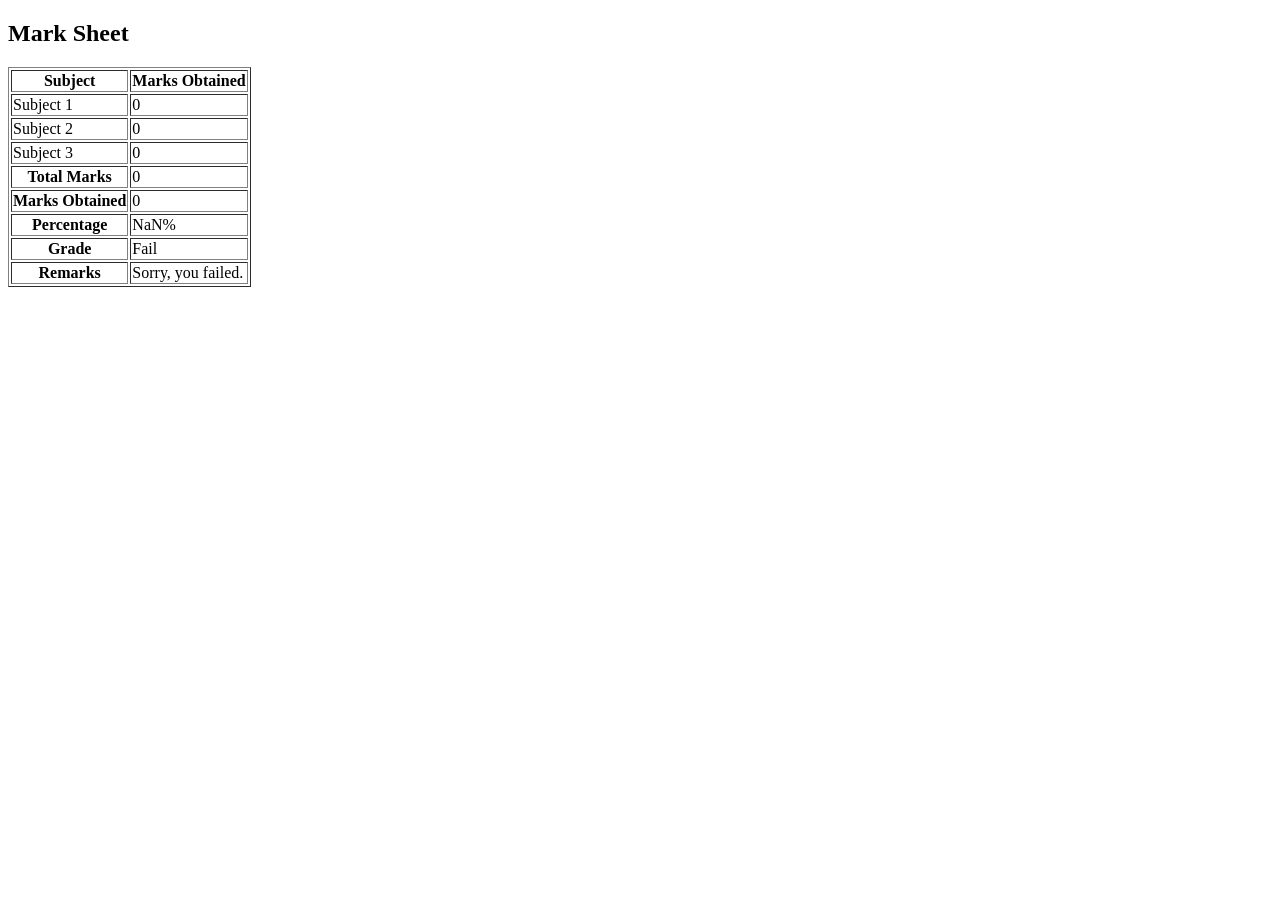
<file: chapter 10-11/index.html>
<!DOCTYPE html>
<html lang="en">
<head>
    <meta charset="UTF-8">
    <meta name="viewport" content="width=device-width, initial-scale=1.0">
    <title>Document</title>
</head>
<body>
    <script src="app.js"></script>
</body>
</html>
</file>
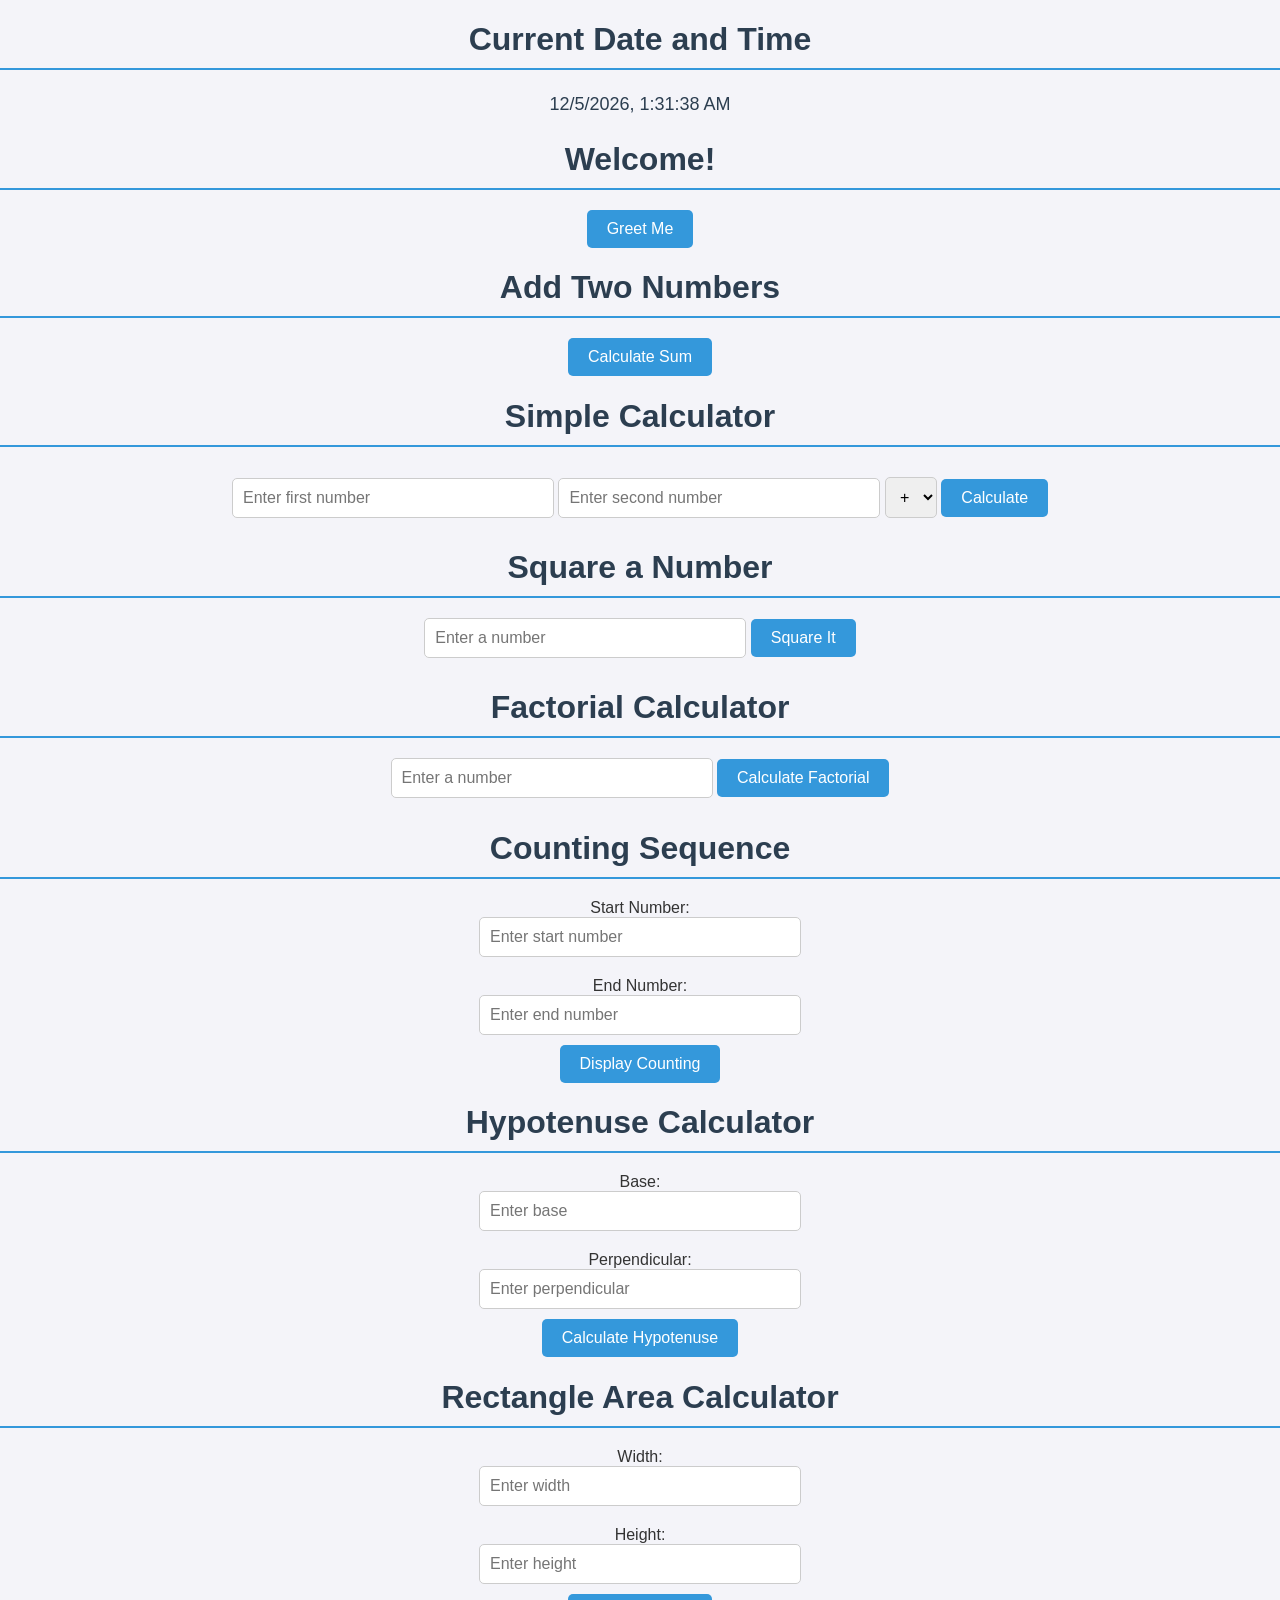
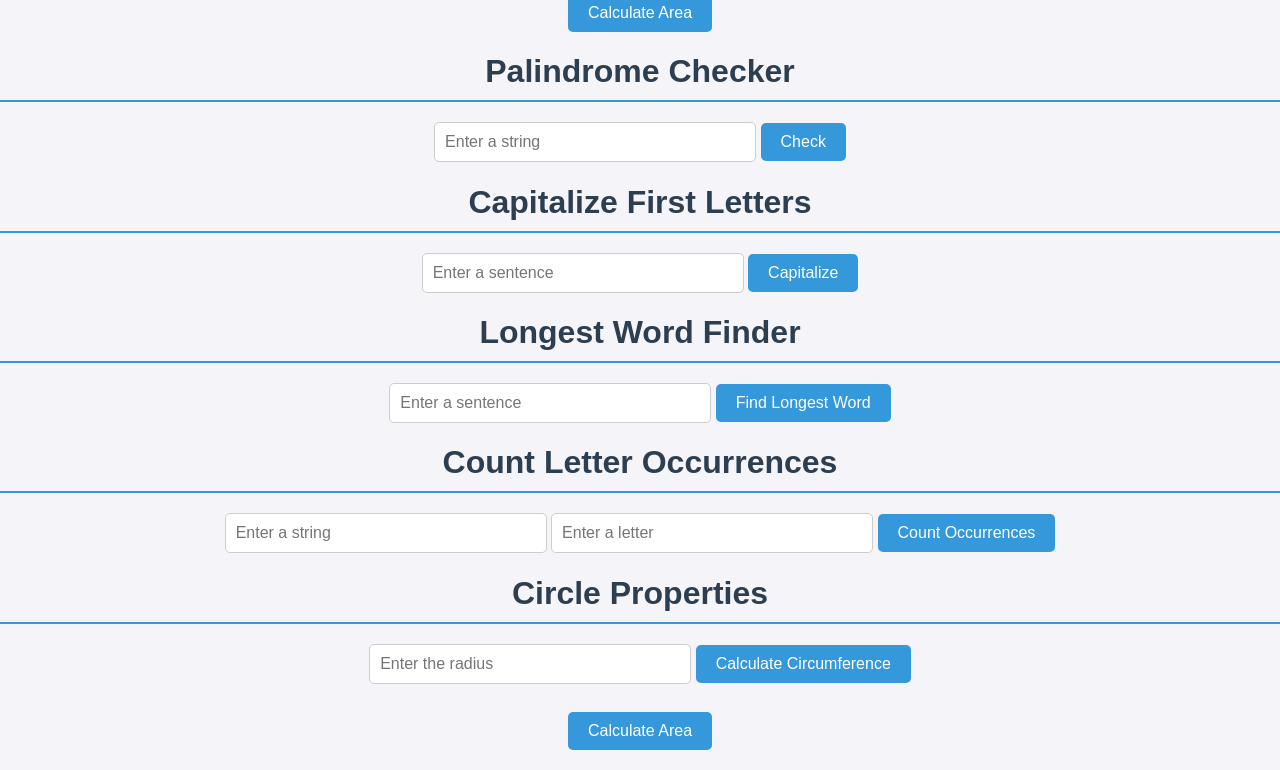
<file: chapter 35-38/index.html>
<!DOCTYPE html>
<html lang="en">
  <head>
    <meta charset="UTF-8" />
    <title>JavaScript Functions Demo</title>
    <link rel="stylesheet" href="styles.css" />
  </head>
  <body>
    <h1>Current Date and Time</h1>
    <p id="dateTime"></p>

    <h1>Welcome!</h1>
    <button onclick="greetUser()">Greet Me</button>
    <p id="greetingMessage"></p>

    <h1>Add Two Numbers</h1>
    <button onclick="addTwoNumbers()">Calculate Sum</button>
    <p id="sumResult"></p>

    <h1>Simple Calculator</h1>
    <input type="number" id="num1" placeholder="Enter first number" />
    <input type="number" id="num2" placeholder="Enter second number" />
    <select id="operator">
      <option value="+">+</option>
      <option value="-">-</option>
      <option value="*">*</option>
      <option value="/">/</option>
    </select>
    <button onclick="calculate()">Calculate</button>
    <p id="calculatorResult"></p>

    <h1>Square a Number</h1>
    <input type="number" id="squareInput" placeholder="Enter a number" />
    <button onclick="displaySquare()">Square It</button>
    <p id="squareResult"></p>

    <h1>Factorial Calculator</h1>
    <input
      type="number"
      id="factorialInput"
      placeholder="Enter a number"
      min="0"
    />
    <button onclick="calculateFactorial()">Calculate Factorial</button>
    <p id="factorialResult"></p>

    <h1>Counting Sequence</h1>
    <label for="startNumber">Start Number:</label>
    <input type="number" id="startNumber" placeholder="Enter start number" />
    <br />
    <label for="endNumber">End Number:</label>
    <input type="number" id="endNumber" placeholder="Enter end number" />
    <br />
    <button onclick="displayCounting()">Display Counting</button>
    <p id="countingResult"></p>

    <h1>Hypotenuse Calculator</h1>
    <label for="base">Base:</label>
    <input type="number" id="base" placeholder="Enter base" step="any" />
    <br />
    <label for="perpendicular">Perpendicular:</label>
    <input
      type="number"
      id="perpendicular"
      placeholder="Enter perpendicular"
      step="any"
    />
    <br />
    <button onclick="calculateHypotenuse()">Calculate Hypotenuse</button>
    <p id="hypotenuseResult"></p>

    <h1>Rectangle Area Calculator</h1>
    <label for="width">Width:</label>
    <input type="number" id="width" placeholder="Enter width" />
    <br />
    <label for="height">Height:</label>
    <input type="number" id="height" placeholder="Enter height" />
    <br />
    <button onclick="displayArea()">Calculate Area</button>
    <p id="areaResult"></p>

    <h1>Palindrome Checker</h1>
    <input type="text" id="inputString" placeholder="Enter a string" />
    <button onclick="checkPalindrome()">Check</button>
    <p id="palindromeResult"></p>

    <h1>Capitalize First Letters</h1>
    <input type="text" id="inputSentence" placeholder="Enter a sentence" />
    <button onclick="capitalizeSentence()">Capitalize</button>
    <p id="outputSentence"></p>

    <h1>Longest Word Finder</h1>
    <input type="text" id="longestWordInput" placeholder="Enter a sentence" />
    <button onclick="findLongestWord()">Find Longest Word</button>
    <p id="longestWordResult"></p>

    <h1>Count Letter Occurrences</h1>
    <input type="text" id="letterCountString" placeholder="Enter a string" />
    <input
      type="text"
      id="letterCountLetter"
      placeholder="Enter a letter"
      maxlength="1"
    />
    <button onclick="countLetterOccurrences()">Count Occurrences</button>
    <p id="letterCountResult"></p>

    <h1>Circle Properties</h1>
    <input
      type="number"
      id="circleRadius"
      placeholder="Enter the radius"
      step="any"
    />
    <button onclick="calcCircumference()">Calculate Circumference</button>
    <p id="circumferenceResult"></p>
    <button onclick="calcArea()">Calculate Area</button>
    <p id="areaResult"></p>

    <script src="script.js"></script>
  </body>
</html>
</file>
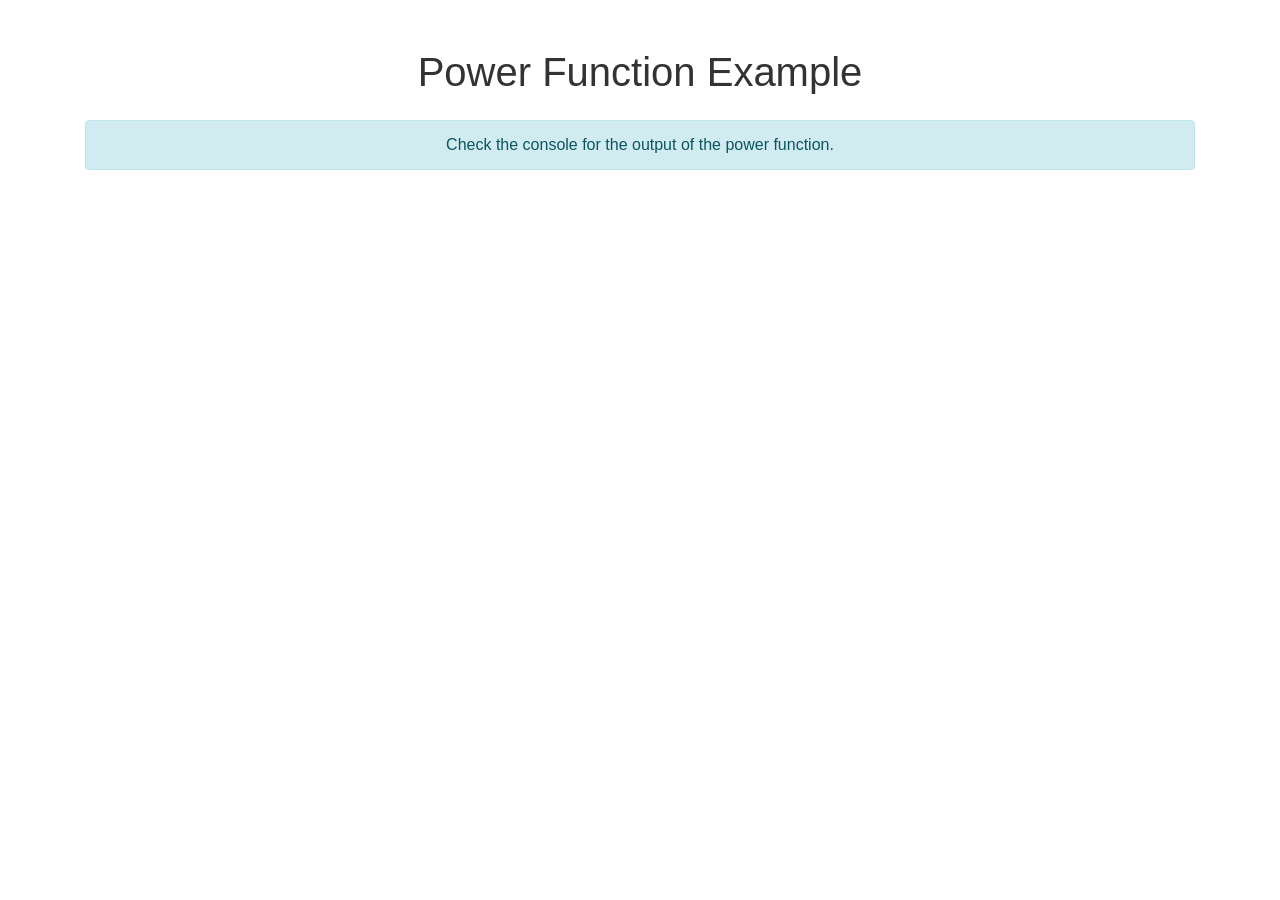
<file: chapter 38-42/index.html>
<!DOCTYPE html>
<html lang="en">
<head>
    <meta charset="UTF-8">
    <meta name="viewport" content="width=device-width, initial-scale=1.0">
    <title>Power Function Example</title>
    <!-- Link to Bootstrap CSS -->
    <link href="https://stackpath.bootstrapcdn.com/bootstrap/4.5.2/css/bootstrap.min.css" rel="stylesheet">
    <!-- Link to Custom CSS -->
    <link rel="stylesheet" href="styles.css">
</head>
<body>
    <div class="container text-center mt-5">
        <h1 class="mb-4">Power Function Example</h1>
        <div class="alert alert-info" role="alert">
            Check the console for the output of the power function.
        </div>
    </div>
    <!-- Link to Custom JavaScript -->
    <script src="script.js"></script>
</body>
</html>
</file>
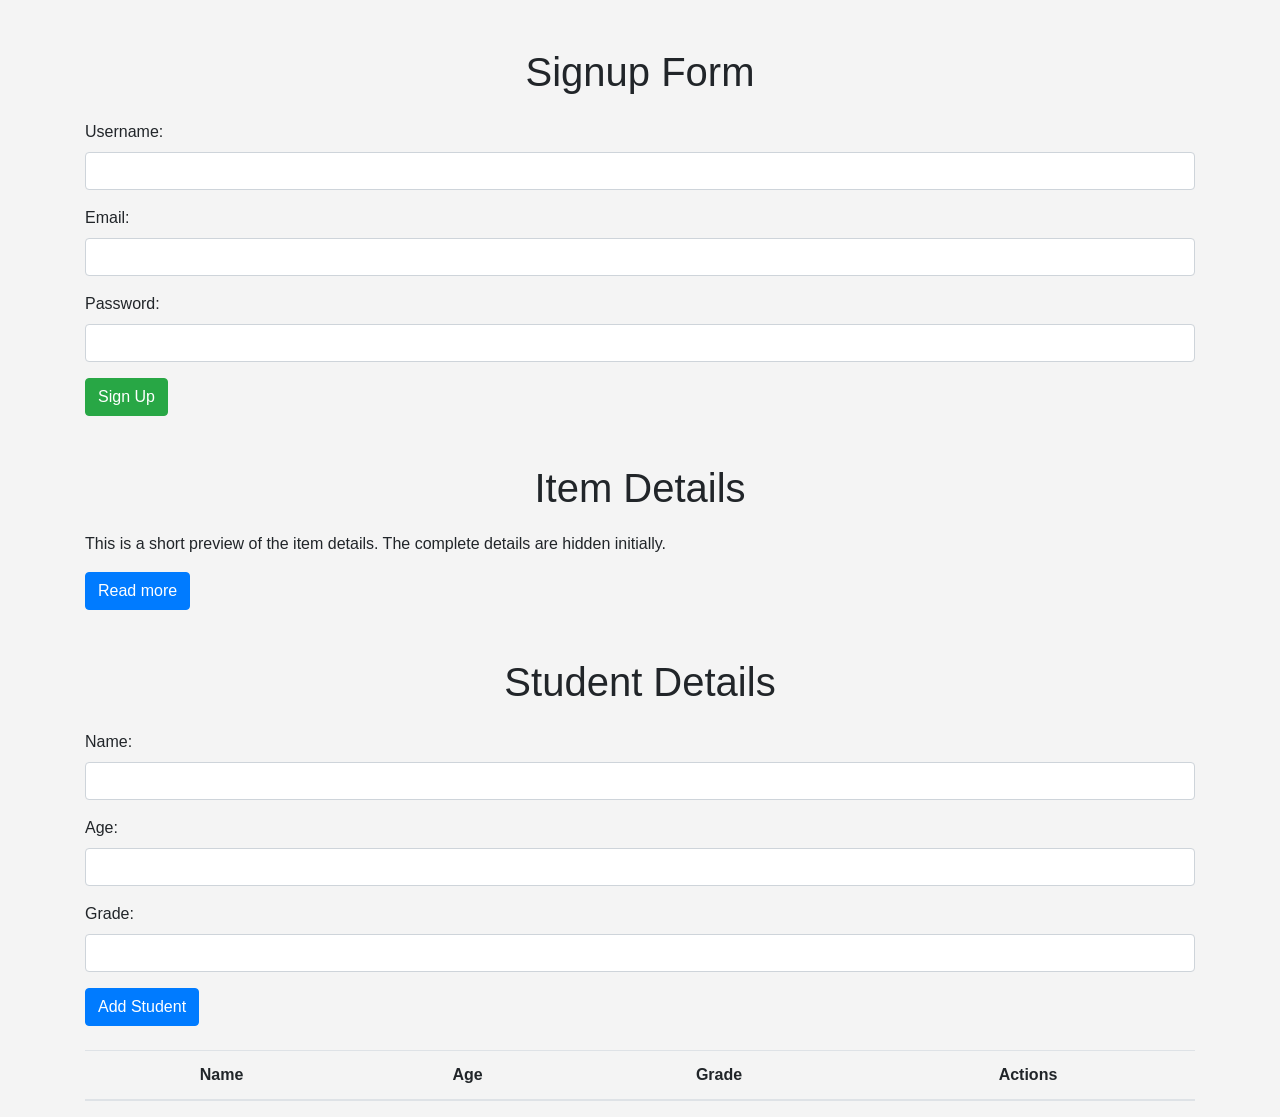
<file: chapter 49-52/index.html>
<!DOCTYPE html>
<html lang="en">
  <head>
    <meta charset="UTF-8" />
    <meta name="viewport" content="width=device-width, initial-scale=1.0" />
    <title>Signup Form</title>
    <link
      rel="stylesheet"
      href="https://maxcdn.bootstrapcdn.com/bootstrap/4.5.2/css/bootstrap.min.css"
    />
    <link rel="stylesheet" href="style.css" />
  </head>
  <body>
    <div class="container mt-5">
      <h1 class="text-center">Signup Form</h1>
      <form id="signupForm" class="mt-4">
        <div class="form-group">
          <label for="username">Username:</label>
          <input
            type="text"
            class="form-control"
            id="username"
            name="username"
            required
          />
        </div>

        <div class="form-group">
          <label for="email">Email:</label>
          <input
            type="email"
            class="form-control"
            id="email"
            name="email"
            required
          />
        </div>

        <div class="form-group">
          <label for="password">Password:</label>
          <input
            type="password"
            class="form-control"
            id="password"
            name="password"
            required
          />
        </div>

        <button type="submit" class="btn btn-success">Sign Up</button>
      </form>
      <div class="result mt-4" id="result"></div>
    </div>
    <div class="container mt-5">
      <h1 class="text-center">Item Details</h1>
      <div class="item-content">
        <p id="itemText">
          This is a short preview of the item details. The complete details are
          hidden initially.
          <span id="moreText" class="d-none">
            Here are the full details of the item. This part is revealed only
            when you click on "Read more" button. You can put as much
            information as you want here.</span
          >
        </p>
        <button id="readMoreBtn" class="btn btn-primary">Read more</button>
      </div>
    </div>
    <div class="container mt-5">
      <h1 class="text-center">Student Details</h1>

      <!-- Add Student Form -->
      <form id="studentForm" class="mt-4">
        <div class="form-group">
          <label for="name">Name:</label>
          <input
            type="text"
            class="form-control"
            id="name"
            name="name"
            required
          />
        </div>

        <div class="form-group">
          <label for="age">Age:</label>
          <input
            type="number"
            class="form-control"
            id="age"
            name="age"
            required
          />
        </div>

        <div class="form-group">
          <label for="grade">Grade:</label>
          <input
            type="text"
            class="form-control"
            id="grade"
            name="grade"
            required
          />
        </div>

        <button type="submit" class="btn btn-primary">Add Student</button>
      </form>

      <!-- Edit Student Form (Hidden) -->
      <div id="editFormContainer" class="mt-4" style="display: none">
        <h2>Edit Student</h2>
        <form id="editForm">
          <div class="form-group">
            <label for="editName">Name:</label>
            <input
              type="text"
              class="form-control"
              id="editName"
              name="name"
              required
            />
          </div>

          <div class="form-group">
            <label for="editAge">Age:</label>
            <input
              type="number"
              class="form-control"
              id="editAge"
              name="age"
              required
            />
          </div>

          <div class="form-group">
            <label for="editGrade">Grade:</label>
            <input
              type="text"
              class="form-control"
              id="editGrade"
              name="grade"
              required
            />
          </div>

          <input type="hidden" id="editRowIndex" />
          <button type="submit" class="btn btn-success">Update Student</button>
          <button type="button" id="cancelEdit" class="btn btn-secondary">
            Cancel
          </button>
        </form>
      </div>

      <!-- Student Table -->
      <table class="table mt-4">
        <thead>
          <tr>
            <th>Name</th>
            <th>Age</th>
            <th>Grade</th>
            <th>Actions</th>
          </tr>
        </thead>
        <tbody id="studentTableBody"></tbody>
      </table>
    </div>
    <script src="script.js"></script>
  </body>
</html>
</file>
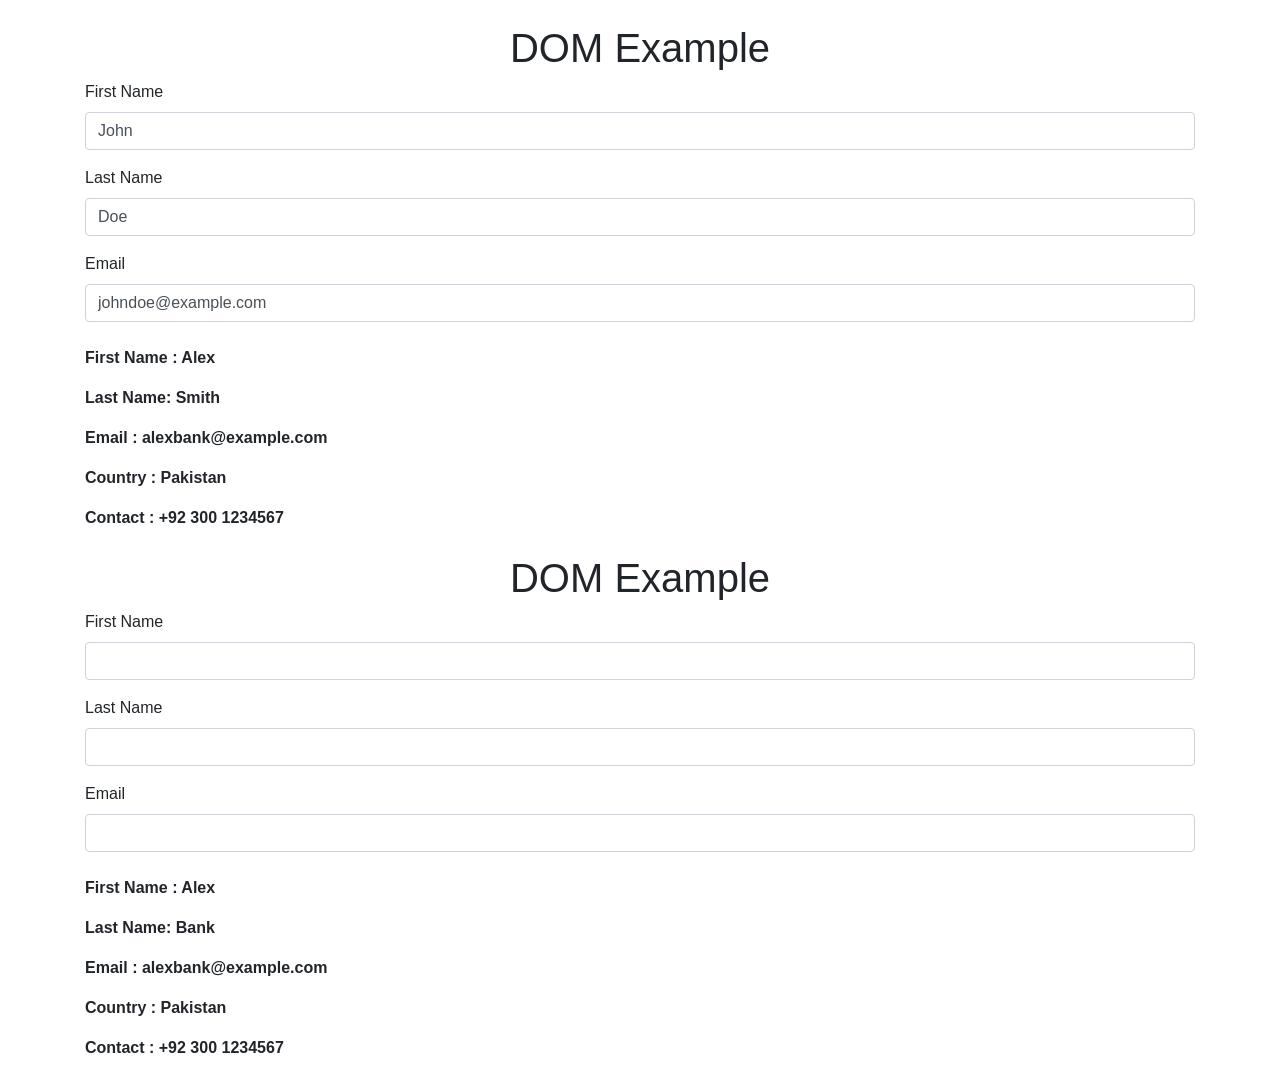
<file: chapter 53-67/index.html>
<!DOCTYPE html>
<html lang="en">
  <head>
    <meta charset="UTF-8" />
    <meta name="viewport" content="width=device-width, initial-scale=1.0" />
    <title>DOM Example</title>
    <!-- Bootstrap CSS -->
    <link
      href="https://maxcdn.bootstrapcdn.com/bootstrap/4.5.2/css/bootstrap.min.css"
      rel="stylesheet"
    />
    <!-- Custom CSS -->
    <link rel="stylesheet" href="style.css" />
  </head>
  <body>
    <div class="container mt-4">
      <h1 class="text-center">DOM Example</h1>
      <div id="form-content" class="content mb-4">
        <div class="form-group">
          <label for="first-name">First Name</label>
          <input type="text" class="form-control" id="first-name" />
        </div>
        <div class="form-group">
          <label for="last-name">Last Name</label>
          <input type="text" class="form-control" id="last-name" />
        </div>
        <div class="form-group">
          <label for="email">Email</label>
          <input type="text" class="form-control" id="email" />
        </div>
      </div>
      <div id="main-content" class="content">
        <p class="render">First Name : Alex</p>
        <p class="render" id="lastName">Last Name: Bank</p>
        <p class="render">Email : alexbank@example.com</p>
        <p class="render">Country : Pakistan</p>
        <p class="render">Contact : +92 300 1234567</p>
      </div>
    </div>
    <div class="container mt-4">
      <h1 class="text-center">DOM Example</h1>
      <div id="form-content" class="content mb-4">
        <div class="form-group">
          <label for="first-name">First Name</label>
          <input type="text" class="form-control" id="first-name" />
        </div>
        <div class="form-group">
          <label for="last-name">Last Name</label>
          <input type="text" class="form-control" id="last-name" />
        </div>
        <div class="form-group">
          <label for="email">Email</label>
          <input type="text" class="form-control" id="email" />
        </div>
      </div>
      <div id="main-content" class="content">
        <p class="render">First Name : Alex</p>
        <p class="render" id="lastName">Last Name: Bank</p>
        <p class="render">Email : alexbank@example.com</p>
        <p class="render">Country : Pakistan</p>
        <p class="render">Contact : +92 300 1234567</p>
      </div>
    </div>
    <!-- Custom JS -->
    <script src="script.js"></script>
  </body>
</html>
</file>
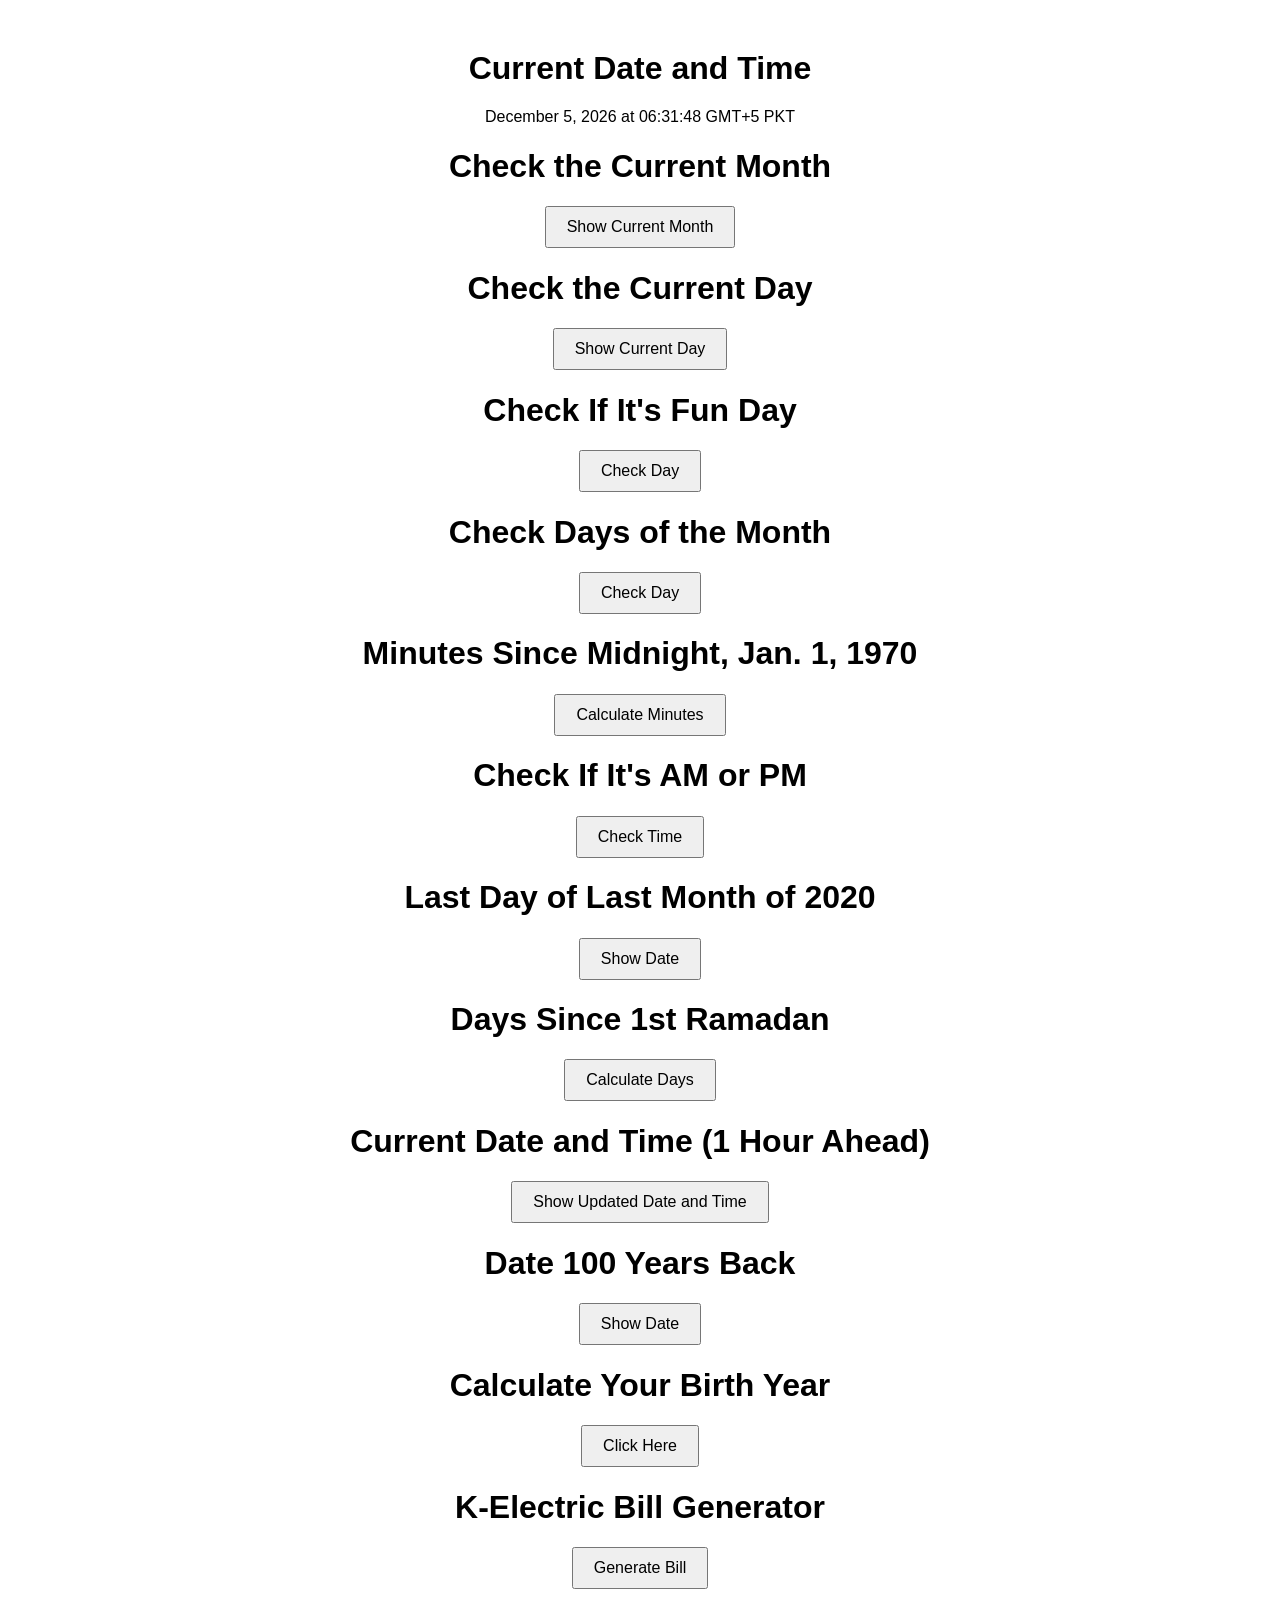
<file: chapter-31-34/index.html>
<!DOCTYPE html>
<html lang="en">
  <head>
    <meta charset="UTF-8" />
    <meta name="viewport" content="width=device-width, initial-scale=1.0" />
    <title>Date and Day Programs</title>
    <link rel="stylesheet" href="style.css" />
  </head>
  <body>
    <h1>Current Date and Time</h1>
    <div id="dateTime"></div>

    <h1>Check the Current Month</h1>
    <button onclick="alertCurrentMonth()">Show Current Month</button>

    <h1>Check the Current Day</h1>
    <button onclick="alertCurrentDay()">Show Current Day</button>

    <h1>Check If It's Fun Day</h1>
    <button onclick="checkFunDay()">Check Day</button>
    <div id="funDayMessage"></div>

    <h1>Check Days of the Month</h1>
    <button onclick="checkDays()">Check Day</button>
    <div id="daysMessage"></div>

    <h1>Minutes Since Midnight, Jan. 1, 1970</h1>
    <div id="minutesDisplay"></div>
    <button onclick="calculateMinutes()">Calculate Minutes</button>

    <h1>Check If It's AM or PM</h1>
    <button onclick="checkAMorPM()">Check Time</button>

    <h1>Last Day of Last Month of 2020</h1>
    <div id="dateDisplay"></div>
    <button onclick="showLaterDate()">Show Date</button>

    <h1>Days Since 1st Ramadan</h1>
    <button onclick="calculateDaysSinceRamadan()">Calculate Days</button>
    <div id="ramadanMessage"></div>

    <h1>Current Date and Time (1 Hour Ahead)</h1>
    <div id="updatedDateTime"></div>
    <button onclick="updateDateTime()">Show Updated Date and Time</button>

    <h1>Date 100 Years Back</h1>
    <button onclick="showDate100YearsBack()">Show Date</button>

    <h1>Calculate Your Birth Year</h1>
    <button onclick="calculateBirthYear()">Click Here</button>
    <div id="birthYearDisplay" class="result"></div>

    <h1>K-Electric Bill Generator</h1>
    <button onclick="generateBill()">Generate Bill</button>
    <div id="billDisplay" class="result"></div>

    <script src="script.js"></script>
  </body>
</html>
</file>
<file: chapter 35-38/styles.css>
body {
  font-family: Arial, sans-serif;
  text-align: center;
  margin: 0;
  padding: 0;
  background-color: #f4f4f9;
  color: #333;
}

h1 {
  color: #2c3e50;
  border-bottom: 2px solid #3498db;
  padding-bottom: 10px;
  margin-bottom: 20px;
}

p {
  font-size: 18px;
  line-height: 1.6;
}

button {
  background-color: #3498db;
  color: #fff;
  border: none;
  padding: 10px 20px;
  font-size: 16px;
  cursor: pointer;
  border-radius: 5px;
  transition: background-color 0.3s ease;
}

button:hover {
  background-color: #2980b9;
}

input[type="number"],
input[type="text"] {
  padding: 10px;
  border: 1px solid #ccc;
  border-radius: 5px;
  width: calc(100% - 22px);
  max-width: 300px;
  font-size: 16px;
}

select {
  padding: 10px;
  border: 1px solid #ccc;
  border-radius: 5px;
  font-size: 16px;
  margin-top: 10px;
}

label {
  display: block;
  margin-top: 10px;
  font-size: 16px;
}

input[type="number"] {
  margin-bottom: 10px;
}

#dateTime,
#greetingMessage,
#sumResult,
#calculatorResult,
#squareResult,
#factorialResult,
#countingResult,
#hypotenuseResult,
#areaResult,
#palindromeResult {
  font-size: 18px;
  color: #2c3e50;
  margin-top: 20px;
}
</file>
<file: chapter 49-52/style.css>
body {
  background-color: #f4f4f4;
}
.result {
  background: #e9ecef;
}

.item-content {
  margin-top: 20px;
}
#moreText {
  display: none;
}
.table th,
.table td {
  text-align: center;
}
.hidden {
  display: none;
}
</file>
<file: chapter 53-67/style.css>
.content {
  margin-bottom: 20px;
}

.render {
  font-weight: bold;
}
</file>
<file: chapter-31-34/style.css>
body {
    font-family: Arial, sans-serif;
    text-align: center;
    margin-top: 50px;
  }
  
  button {
    padding: 10px 20px;
    font-size: 16px;
    cursor: pointer;
  }
  
  .result,
  #funDayMessage,
  #daysMessage,
  #minutesDisplay,
  #dateDisplay,
  #ramadanMessage {
    margin-top: 20px;
    font-size: 24px;
    color: blue;
  }
</file>
<file: chapter 38-42/styles.css>
/* Custom CSS to complement Bootstrap */
body {
  font-family: Arial, sans-serif;
}

h1 {
  color: #333;
}
</file>
